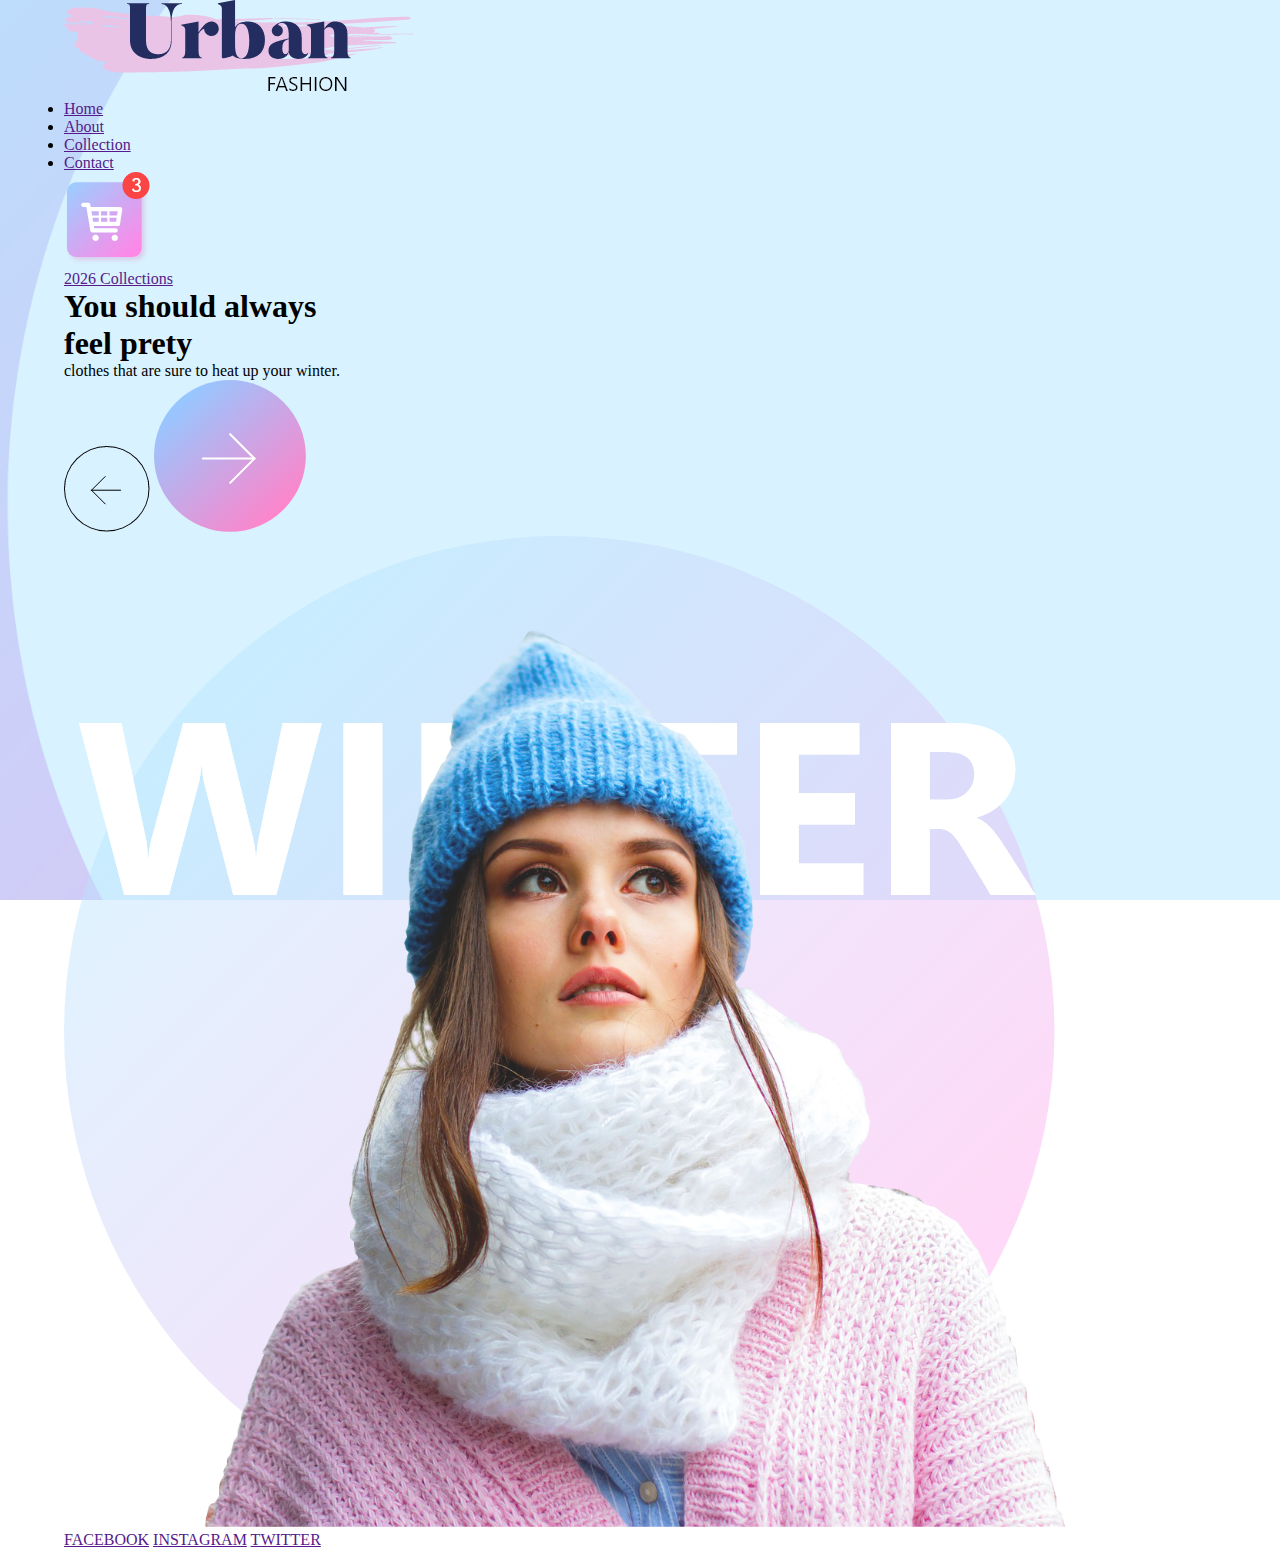
<file: index.html>
<!DOCTYPE html>
<html lang="en">

<head>
    <meta charset="UTF-8">
    <meta name="viewport" content="width=device-width, initial-scale=1.0">
    <title>winter Web Page</title>
    <link rel="stylesheet" href="style.css">

</head>

<body>
    <div class="container">
        <div class="navbar">
            <img src="images/logo.png" class="logo">
            <nav>
                <ul>
                    <li> <a href="">Home</a> </li>
                    <li> <a href="">About</a> </li>
                    <li> <a href="">Collection</a> </li>
                    <li> <a href="">Contact</a> </li>
                </ul>
            </nav>
            <img src="images/cart.png" class="cart">
        </div>
        <div class="content">
            <a href="" class="btn">2026 Collections</a>
            <h1>You should always <br>feel prety</h1>
            <p>clothes that are sure to heat up your winter.</p>

            <div class="arrow-icons">
                <img src="images/back-arrow.png">
                <img src="images/next-arrow.png">
            </div>
        </div>

        <img src="images/img.png" class="feature-img">

        <div class="social-links">
            <a href="">FACEBOOK</a>
            <a href="">INSTAGRAM</a>    
            <a href="">TWITTER</a>
        </div>

    </div>
</body>

</html>
</file>
<file: style.css>
*{
    margin: 0;
    padding: 0;
}
.container{
    height: 100vh;
    width: 100%;
    background-image: url(images/background.png);
    background-position: center;
    background-size: cover;
    padding-left: 5%;
    padding-right: 5%;
    box-sizing: border-box;
    position: relative;
}
</file>
